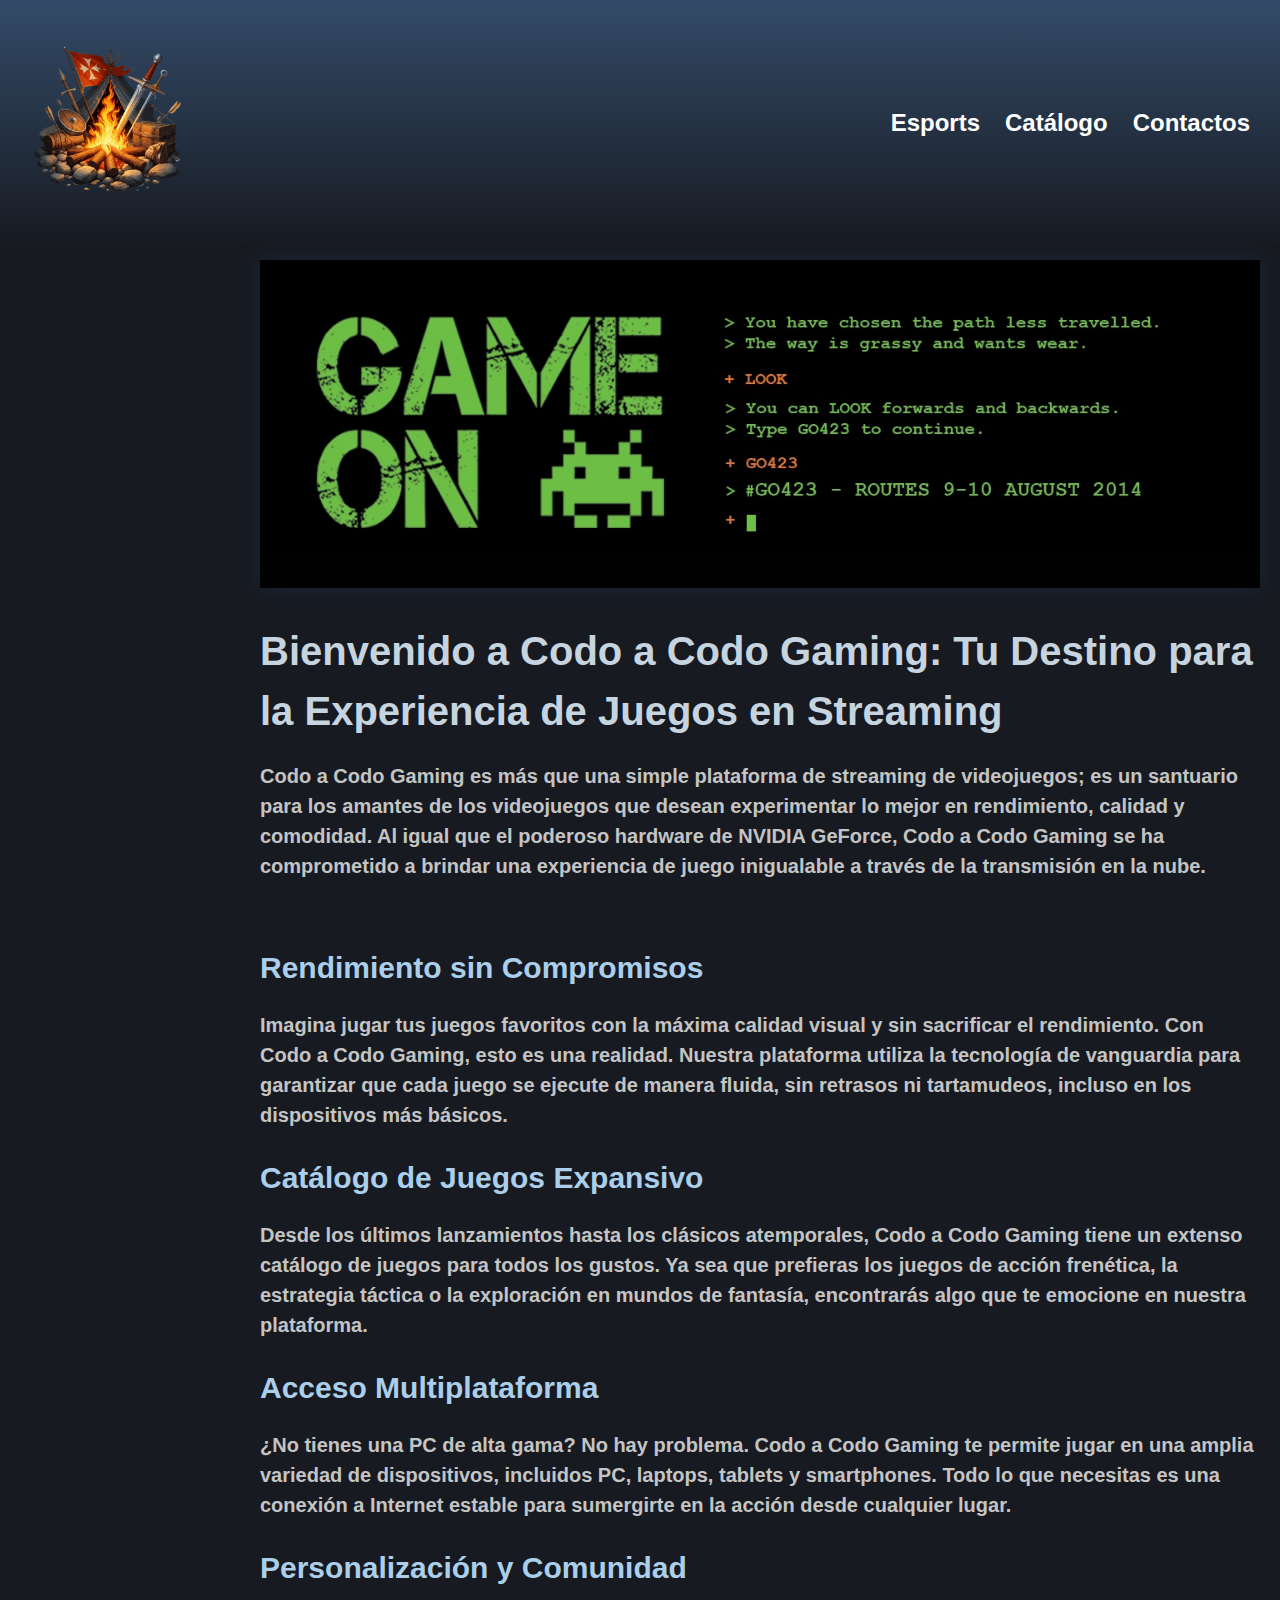
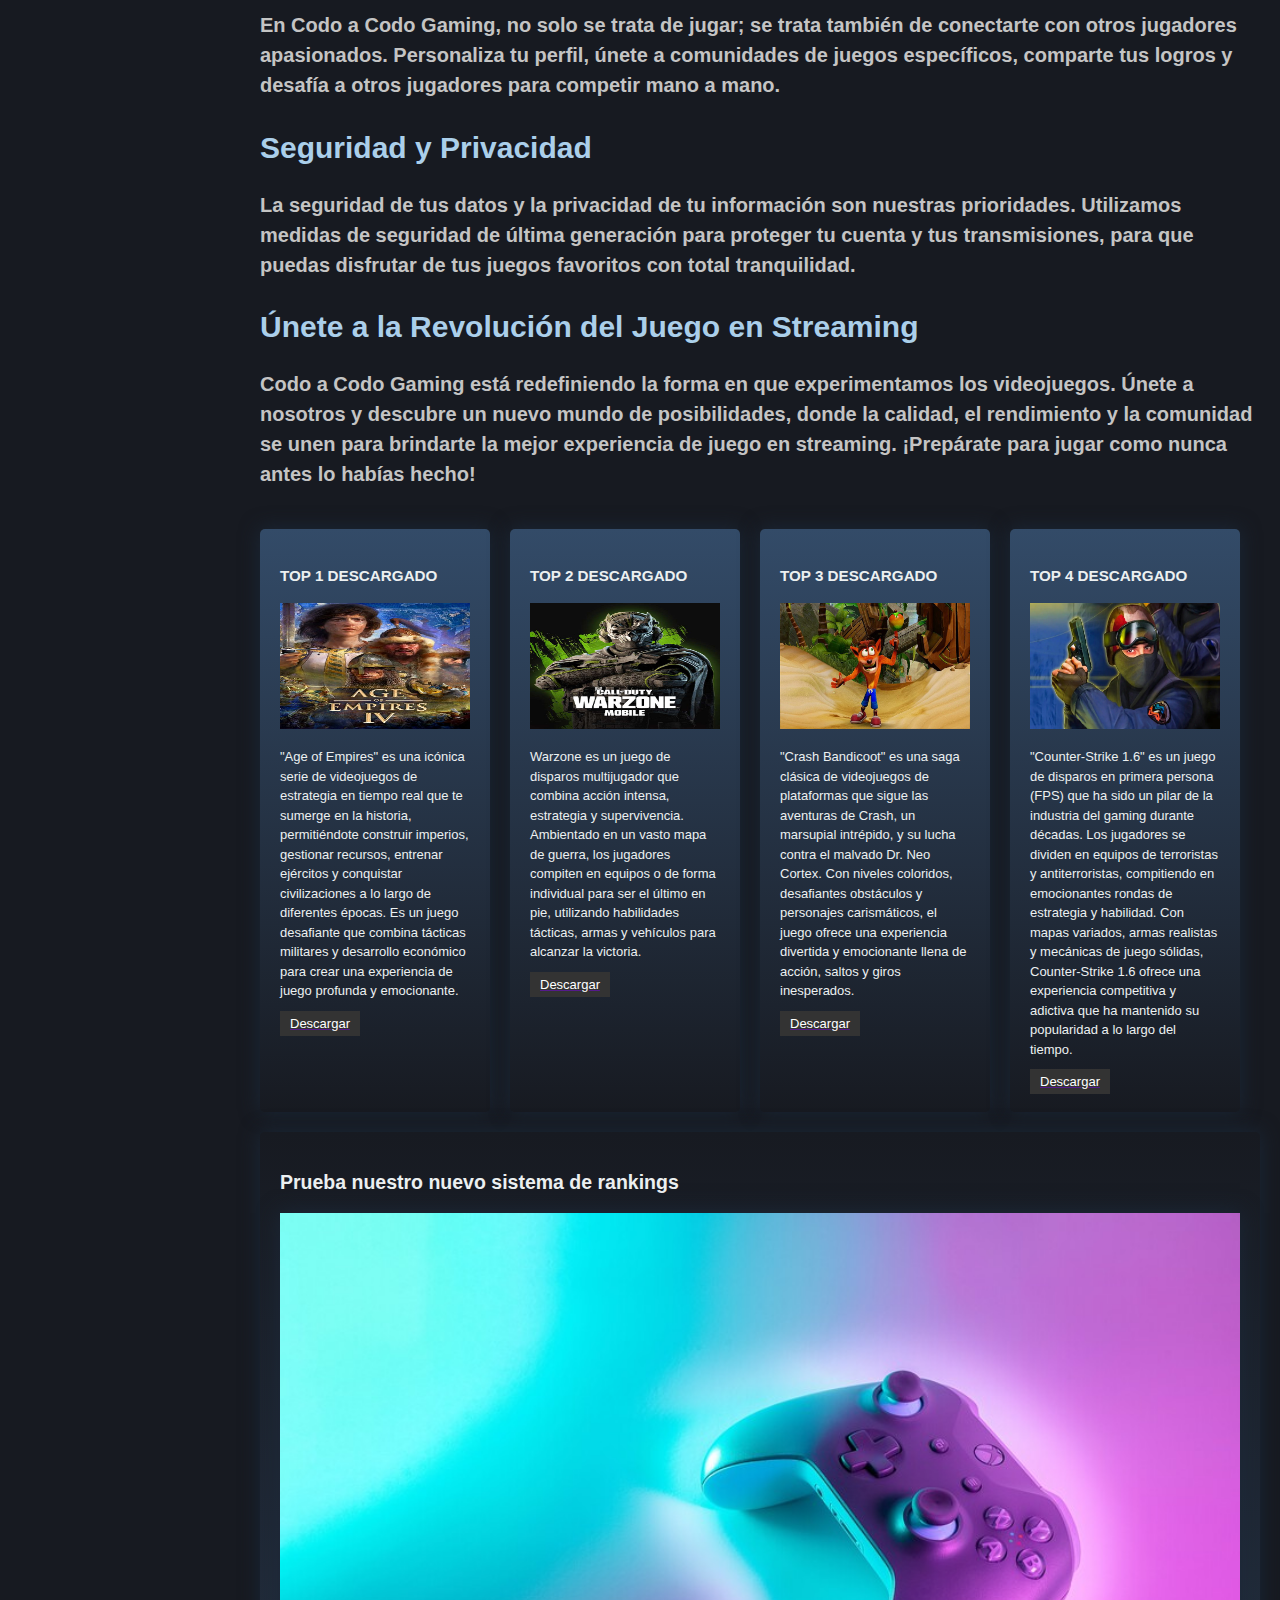
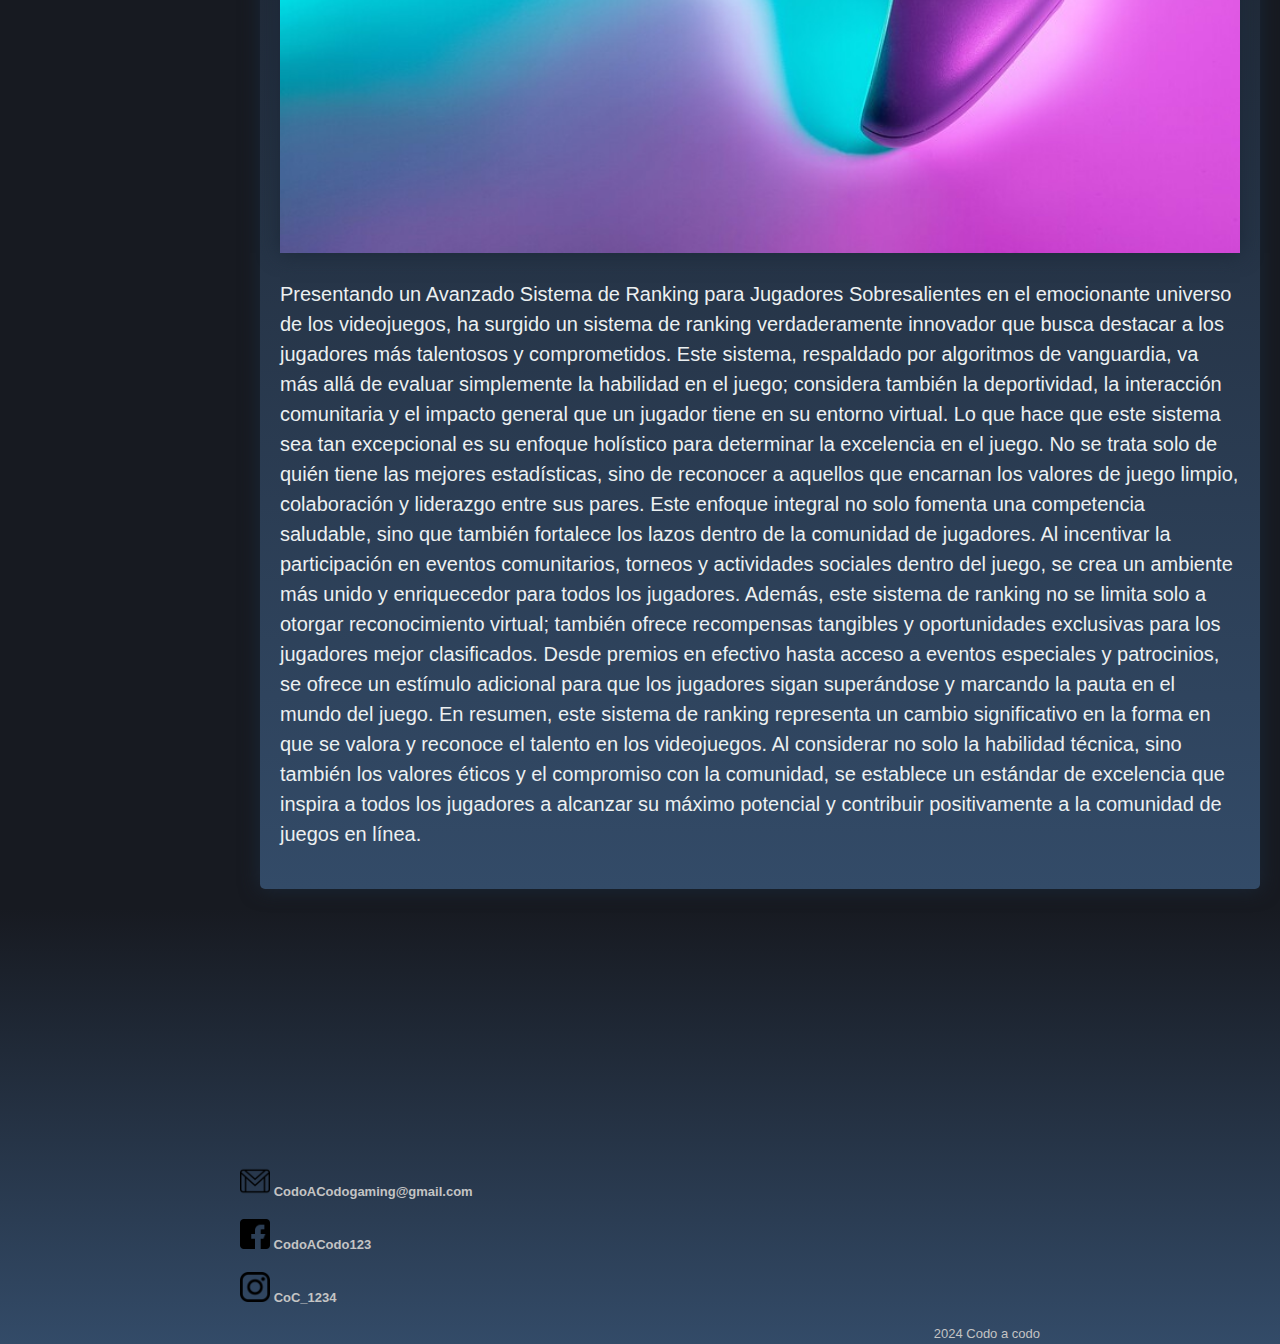
<file: index.html>
<!DOCTYPE html>
<html lang="es">

  <head>
    <meta charset="UTF-8" />
    <meta name="viewport" content="width=device-width, initial-scale=1.0" />
    <link rel="icon" href="images/icono.png" type="image/png" />
    <title>Codo a Codo Gaming</title>
    <link rel="stylesheet" type="text/css" href="grid.css" />
    <link rel="stylesheet" type="text/css" href="header.css" />
  </head>
  <body>
    <!-- Aca pongo el header del archivo header.js -->
    <header id="header-placeholder"></header>
    <main class="container">
      <div class="article">
        <div class="contenedorbienvenida">
          <section class="seccion0">
            <img class="banner1" src="images/banner1.jpg" alt="banner1" />
            <h1>
              Bienvenido a Codo a Codo Gaming: Tu Destino para la Experiencia de
              Juegos en Streaming
            </h1>
            <article>
              <h3>
                Codo a Codo Gaming es más que una simple plataforma de streaming
                de videojuegos; es un santuario para los amantes de los
                videojuegos que desean experimentar lo mejor en rendimiento,
                calidad y comodidad. Al igual que el poderoso hardware de NVIDIA
                GeForce, Codo a Codo Gaming se ha comprometido a brindar una
                experiencia de juego inigualable a través de la transmisión en
                la nube.
              </h3>
              <br />
              <h2>Rendimiento sin Compromisos</h2>
              <h3>
                Imagina jugar tus juegos favoritos con la máxima calidad visual
                y sin sacrificar el rendimiento. Con Codo a Codo Gaming, esto es
                una realidad. Nuestra plataforma utiliza la tecnología de
                vanguardia para garantizar que cada juego se ejecute de manera
                fluida, sin retrasos ni tartamudeos, incluso en los dispositivos
                más básicos.
              </h3>
              <h2>Catálogo de Juegos Expansivo</h2>
              <h3>
                Desde los últimos lanzamientos hasta los clásicos atemporales,
                Codo a Codo Gaming tiene un extenso catálogo de juegos para
                todos los gustos. Ya sea que prefieras los juegos de acción
                frenética, la estrategia táctica o la exploración en mundos de
                fantasía, encontrarás algo que te emocione en nuestra
                plataforma.
              </h3>
              <h2>Acceso Multiplataforma</h2>
              <h3>
                ¿No tienes una PC de alta gama? No hay problema. Codo a Codo
                Gaming te permite jugar en una amplia variedad de dispositivos,
                incluidos PC, laptops, tablets y smartphones. Todo lo que
                necesitas es una conexión a Internet estable para sumergirte en
                la acción desde cualquier lugar.
              </h3>
              <h2>Personalización y Comunidad</h2>
              <h3>
                En Codo a Codo Gaming, no solo se trata de jugar; se trata
                también de conectarte con otros jugadores apasionados.
                Personaliza tu perfil, únete a comunidades de juegos
                específicos, comparte tus logros y desafía a otros jugadores
                para competir mano a mano.
              </h3>
              <h2>Seguridad y Privacidad</h2>
              <h3>
                La seguridad de tus datos y la privacidad de tu información son
                nuestras prioridades. Utilizamos medidas de seguridad de última
                generación para proteger tu cuenta y tus transmisiones, para que
                puedas disfrutar de tus juegos favoritos con total tranquilidad.
              </h3>
              <h2>Únete a la Revolución del Juego en Streaming</h2>
              <h3>
                Codo a Codo Gaming está redefiniendo la forma en que
                experimentamos los videojuegos. Únete a nosotros y descubre un
                nuevo mundo de posibilidades, donde la calidad, el rendimiento y
                la comunidad se unen para brindarte la mejor experiencia de
                juego en streaming. ¡Prepárate para jugar como nunca antes lo
                habías hecho!
              </h3>
            </article>
          </section>
        </div>

        <div class="contenedortops">
          <section class="seccion1">
            <h3>TOP 1 DESCARGADO</h3>
            <a class="textoseccion1" href="#"
              ><img
                src="images/Capa_do_jogo_Age_of_Empires_IV.jpg"
                width="190"
                height="126"
                alt=""
            /></a>
            <p>
              "Age of Empires" es una icónica serie de videojuegos de estrategia
              en tiempo real que te sumerge en la historia, permitiéndote
              construir imperios, gestionar recursos, entrenar ejércitos y
              conquistar civilizaciones a lo largo de diferentes épocas. Es un
              juego desafiante que combina tácticas militares y desarrollo
              económico para crear una experiencia de juego profunda y
              emocionante.
            </p>
            <a href=""><span class="button">Descargar</span></a>
          </section>
          <section class="seccion2">
            <h3>TOP 2 DESCARGADO</h3>
            <a class="textoseccion1" href="#"
              ><img
                src="images/gametiles_com.activision.callofduty.warzone.jpg"
                width="190"
                height="126"
                alt=""
            /></a>
            <p>
              Warzone es un juego de disparos multijugador que combina acción
              intensa, estrategia y supervivencia. Ambientado en un vasto mapa
              de guerra, los jugadores compiten en equipos o de forma individual
              para ser el último en pie, utilizando habilidades tácticas, armas
              y vehículos para alcanzar la victoria.
            </p>
            <a href=""><span class="button">Descargar</span></a>
          </section>
          <section class="seccion3">
            <h3>TOP 3 DESCARGADO</h3>
            <a class="textoseccion1" href="#"
              ><img src="images/picture3.jpg" width="190" height="126" alt=""
            /></a>
            <p>
              "Crash Bandicoot" es una saga clásica de videojuegos de
              plataformas que sigue las aventuras de Crash, un marsupial
              intrépido, y su lucha contra el malvado Dr. Neo Cortex. Con
              niveles coloridos, desafiantes obstáculos y personajes
              carismáticos, el juego ofrece una experiencia divertida y
              emocionante llena de acción, saltos y giros inesperados.
            </p>
            <a href=""><span class="button">Descargar</span></a>
          </section>
          <section class="seccion4">
            <h3>TOP 4 DESCARGADO</h3>
            <a class="textoseccion1" href="#"
              ><img
                src="images/maxresdefault.webp"
                width="190"
                height="126"
                alt=""
            /></a>
            <p>
              "Counter-Strike 1.6" es un juego de disparos en primera persona
              (FPS) que ha sido un pilar de la industria del gaming durante
              décadas. Los jugadores se dividen en equipos de terroristas y
              antiterroristas, compitiendo en emocionantes rondas de estrategia
              y habilidad. Con mapas variados, armas realistas y mecánicas de
              juego sólidas, Counter-Strike 1.6 ofrece una experiencia
              competitiva y adictiva que ha mantenido su popularidad a lo largo
              del tiempo.
            </p>
            <a href=""><span class="button">Descargar</span></a>
          </section>
        </div>

        <div class="contenedortops2">
          <section class="seccion5">
            <h2>Prueba nuestro nuevo sistema de rankings</h2>
            <a class="textoseccion1" href="#"
              ><img src="images/840_560.jpeg" class="banner1" alt=""
            /></a>
            <p class="SistemaRanking">
              Presentando un Avanzado Sistema de Ranking para Jugadores
              Sobresalientes en el emocionante universo de los videojuegos, ha
              surgido un sistema de ranking verdaderamente innovador que busca
              destacar a los jugadores más talentosos y comprometidos. Este
              sistema, respaldado por algoritmos de vanguardia, va más allá de
              evaluar simplemente la habilidad en el juego; considera también la
              deportividad, la interacción comunitaria y el impacto general que
              un jugador tiene en su entorno virtual. Lo que hace que este
              sistema sea tan excepcional es su enfoque holístico para
              determinar la excelencia en el juego. No se trata solo de quién
              tiene las mejores estadísticas, sino de reconocer a aquellos que
              encarnan los valores de juego limpio, colaboración y liderazgo
              entre sus pares. Este enfoque integral no solo fomenta una
              competencia saludable, sino que también fortalece los lazos dentro
              de la comunidad de jugadores. Al incentivar la participación en
              eventos comunitarios, torneos y actividades sociales dentro del
              juego, se crea un ambiente más unido y enriquecedor para todos los
              jugadores. Además, este sistema de ranking no se limita solo a
              otorgar reconocimiento virtual; también ofrece recompensas
              tangibles y oportunidades exclusivas para los jugadores mejor
              clasificados. Desde premios en efectivo hasta acceso a eventos
              especiales y patrocinios, se ofrece un estímulo adicional para que
              los jugadores sigan superándose y marcando la pauta en el mundo
              del juego. En resumen, este sistema de ranking representa un
              cambio significativo en la forma en que se valora y reconoce el
              talento en los videojuegos. Al considerar no solo la habilidad
              técnica, sino también los valores éticos y el compromiso con la
              comunidad, se establece un estándar de excelencia que inspira a
              todos los jugadores a alcanzar su máximo potencial y contribuir
              positivamente a la comunidad de juegos en línea.
            </p>
          </section>
        </div>
      </div>
    </main>


    <footer id="footer-container" class="footer">
    </footer>
    <script src="js/header.js"></script>
    <script src="js/footer.js"></script>
  </body>
</html>
</file>
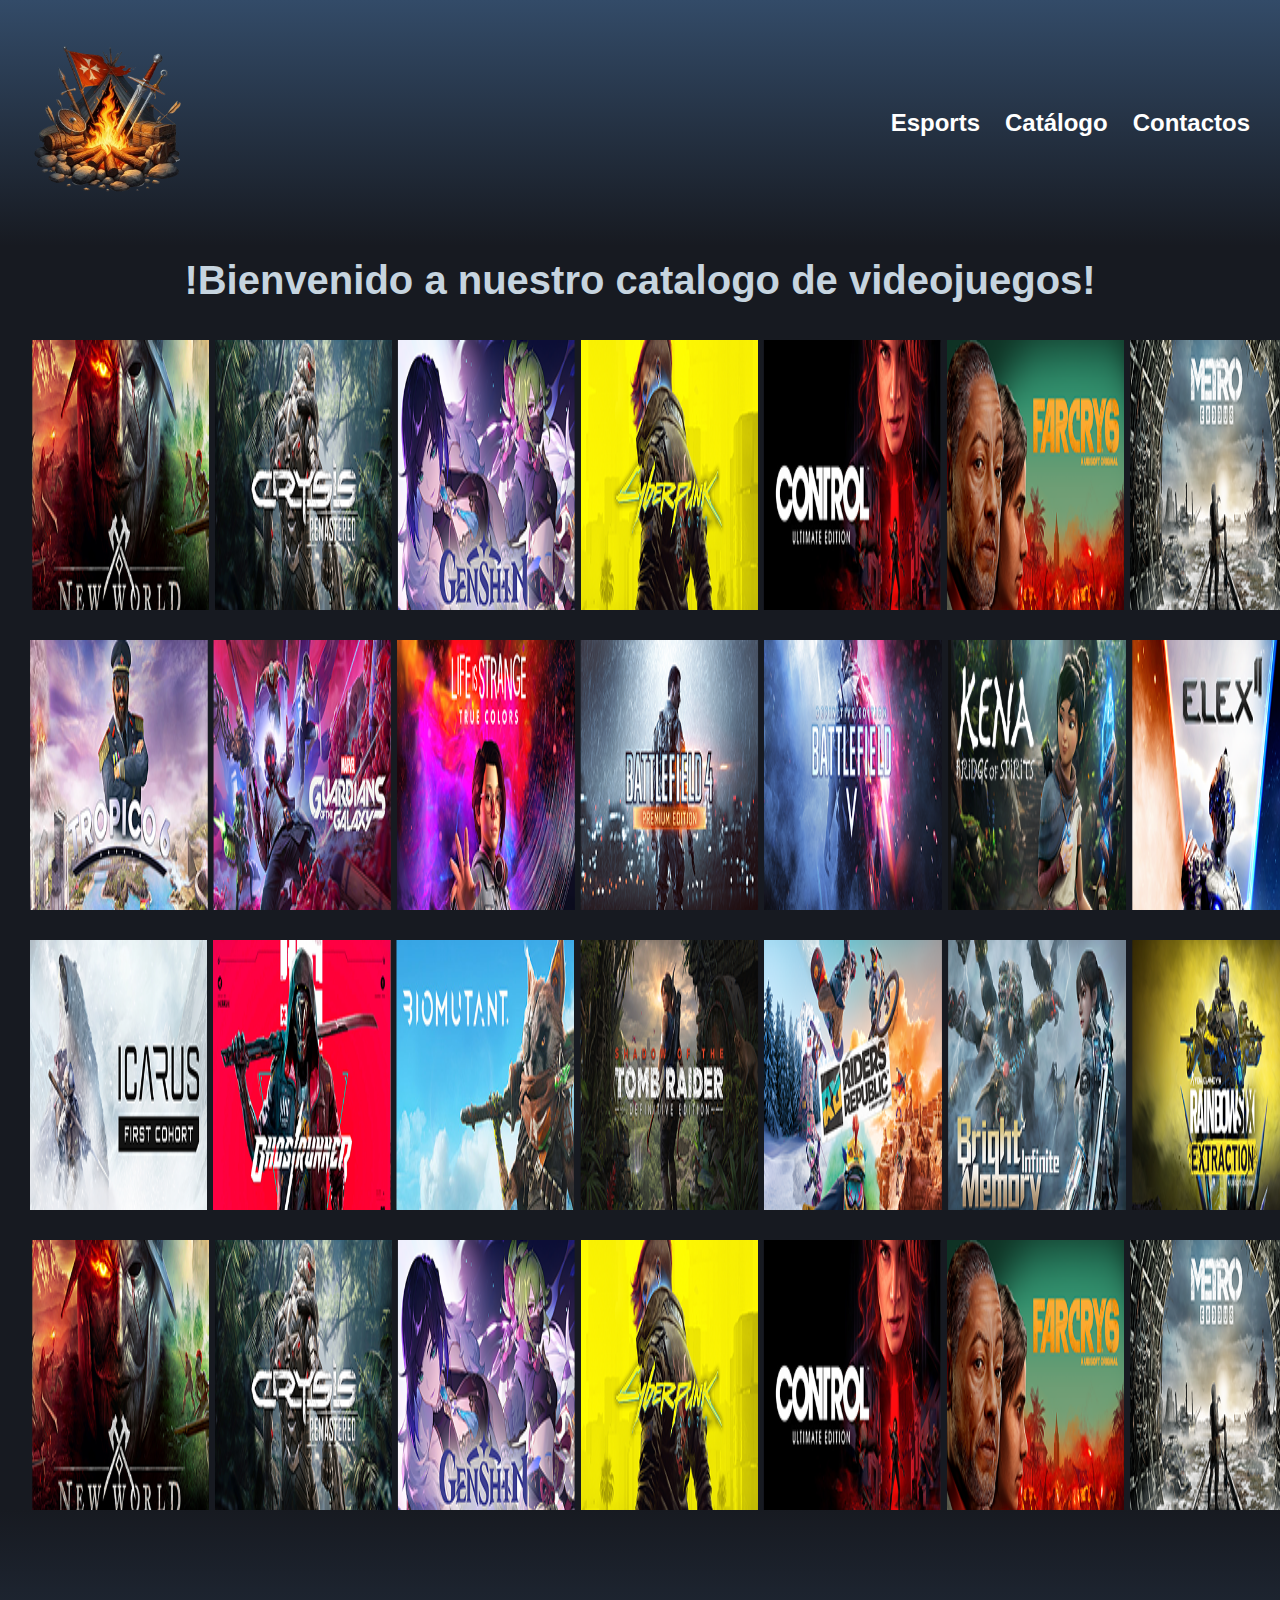
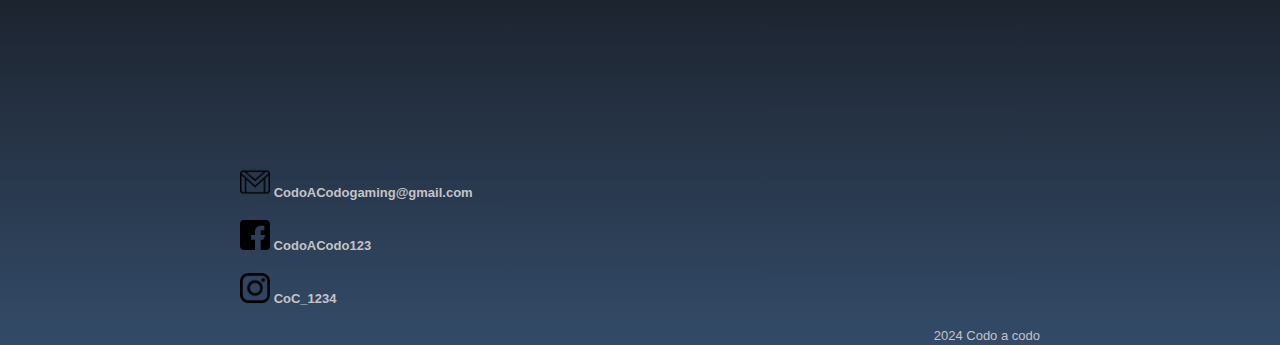
<file: Catalogo.html>
<!DOCTYPE html>
<html lang="es">
  <head>
    <meta charset="UTF-8" />
    <meta name="viewport" content="width=device-width, initial-scale=1.0" />
    <title>Catalogo</title>

    <link rel="icon" href="images/icono.png" type="image/png" />
    <link rel="stylesheet" href="grid.css" />
    <link rel="stylesheet" type="text/css" href="header.css" />
  </head>
  <body>
    <header id="header-placeholder"></header>
   

  
   
      <main class="container2">
        <section class="catalogo">
          <strong>!Bienvenido a nuestro catalogo de videojuegos!</strong>
        </section>
        
        <div class="carrusel-1 carrusel">
          <div class="img-container">
              <img src="images/1st-ld.png" alt="">
              <img src="images/1st-ld.png" alt="">
          </div>

      </div>
      <div class="carrusel-2 carrusel">
        <div class="img-container">
          <img src="images/2nd-ld.png" alt="" />
          <img src="images/2nd-ld.png" alt="" />
        </div>
      </div>
      <div class="carrusel-3 carrusel">
        <div class="img-container">
          <img src="images/3rd-ld.png" alt="" />
          <img src="images/3rd-ld.png" alt="" />
        </div>
      </div>
      <div class="carrusel-1 carrusel">
        <div class="img-container">
          <img src="images/1st-ld.png" alt="" />
          <img src="images/1st-ld.png" alt="" />
        </div>

    </div>
    
      </main>
      <footer id="footer-container" class="footer">
      </footer>
      <script src="js/header.js"></script>
      <script src="js/footer.js"></script>
</body>
</html>
</file>
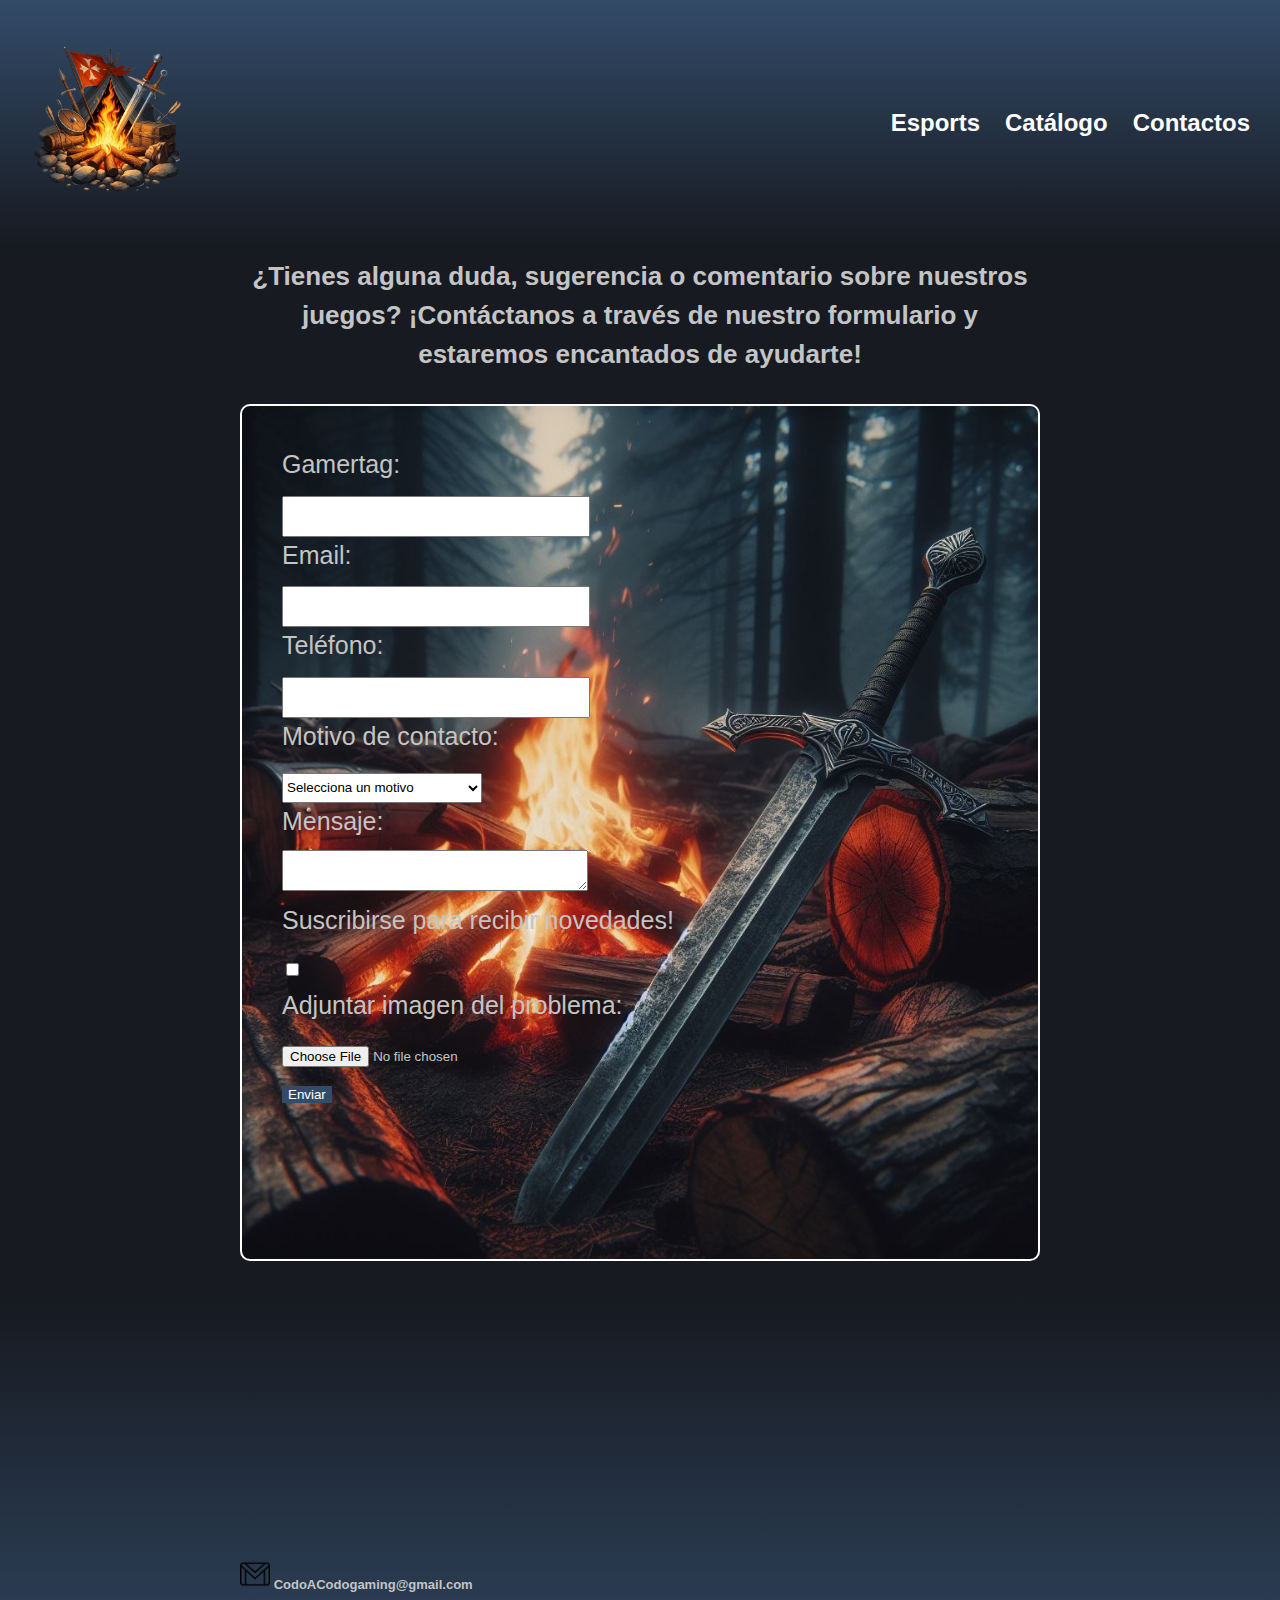
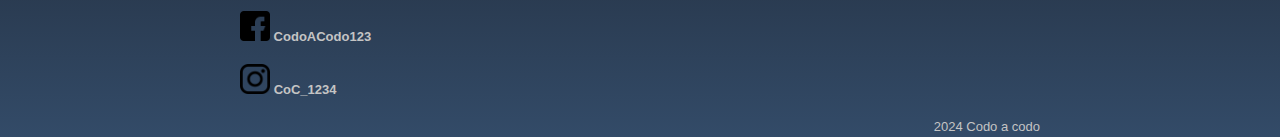
<file: Contacto.html>
<!DOCTYPE html>
<html lang="es">
  <head>
    <meta charset="UTF-8" />
    <meta name="viewport" content="width=device-width, initial-scale=1.0" />
    <title>Contacto</title>
    <link rel="icon" href="images/icono.png" type="image/png" />
    <link rel="stylesheet" href="grid.css" />
    <link rel="stylesheet" type="text/css" href="header.css" />
  </head>
  <body>
  
    <header id="header-placeholder"></header>
    <!-- Aca iria el contenido de la pagina -->
    <div class="container">
      <div class="contactanos">
          <h1>¿Tienes alguna duda, sugerencia o comentario sobre nuestros juegos? ¡Contáctanos a través de nuestro formulario y estaremos encantados de ayudarte!</h1>
      </div>
      <section>
          <div class="formulario">
              <form id="contactForm" onsubmit="return validarFormulario()">
                  <label for="gamertag">Gamertag:</label>
                  <input type="text" id="gamertag" name="gamertag" required><br>

                  <label for="email">Email:</label>
                  <input type="email" id="email" name="email" required><br>

                  <label for="telefono">Teléfono:</label>
                  <input type="tel" id="telefono" name="telefono" required><br>

                  <label for="motivo">Motivo de contacto:</label>
                  <select id="motivo" name="motivo" required>
                      <option value="">Selecciona un motivo</option>
                      <option value="consulta">Consulta</option>
                      <option value="sugerencia">Sugerencia</option>
                      <option value="queja">Queja</option>
                  </select><br>

                  <label for="mensaje">Mensaje:</label>
                  <textarea id="mensaje" name="mensaje" rows="4" cols="50" required></textarea><br>

                  <label for="suscripcion">Suscribirse para recibir novedades!
                  </label>
                  <input type="checkbox" id="suscripcion" name="suscripcion"><br>

                  <label for="imagen">Adjuntar imagen del problema:</label>
                  <input type="file" id="imagen" name="imagen"><br>

                  <input type="submit" value="Enviar">
              </form>
          </div>
      </section>
  </div>
  <div class="space"></div>
    <!-- Aca iria el footer -->
    <footer id="footer-container" class="footer">
    </footer>
    <script src="js/header.js"></script>
    <script src="js/footer.js"></script>
    <script src="js/formulario.js"></script>
  </body>
</html>
</file>
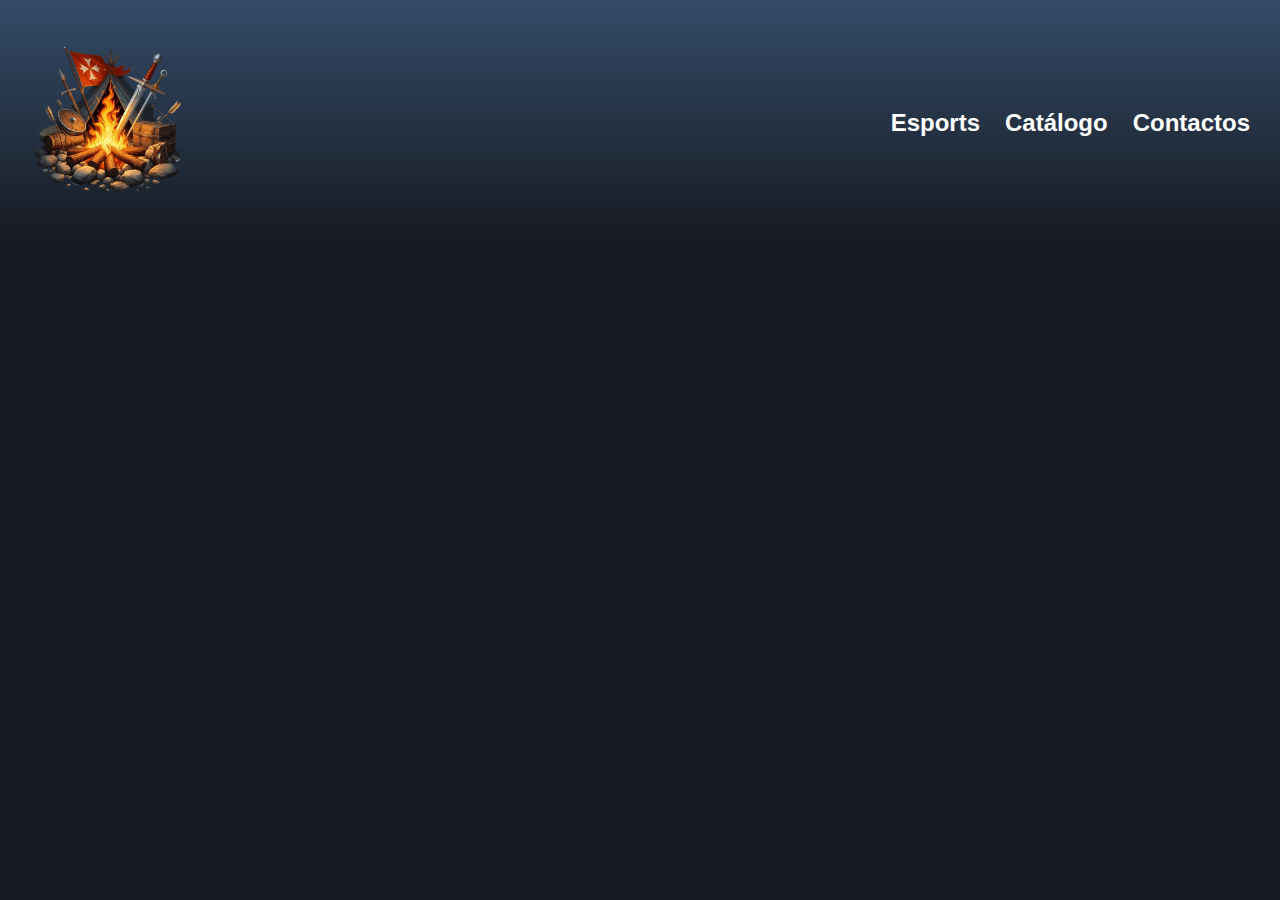
<file: Esports.html>
<!DOCTYPE html>
<html lang="es">
  <head>
    <meta charset="UTF-8" />
    <meta name="viewport" content="width=device-width, initial-scale=1.0" />
    <title>Sobre nosotros</title>
    <link rel="icon" href="images/icono.png" type="image/png" />
    <link rel="stylesheet" href="grid.css" />
    <link rel="stylesheet" type="text/css" href="header.css" />
  </head>
  <body>
    <!-- Aca pongo el header del archivo header.js -->
    <header id="header-placeholder"></header>

    <!-- Aca iria el contenido de la pagina -->
    <div>
      <!-- Solucionar que el primer <p> no quede escondido abajo de la navbar -->
      <p>
        Lorem ipsum dolor sit amet, consectetur adipisicing elit. Similique
        laboriosam nostrum ipsam eaque quisquam atque deserunt placeat,
        quibusdam necessitatibus neque repellendus accusamus aliquid
        exercitationem nesciunt qui tempora. Doloribus, blanditiis temporibus?
      </p>
      <p>
        Lorem ipsum dolor sit amet, consectetur adipisicing elit. Similique
        laboriosam nostrum ipsam eaque quisquam atque deserunt placeat,
        quibusdam necessitatibus neque repellendus accusamus aliquid
        exercitationem nesciunt qui tempora. Doloribus, blanditiis temporibus?
      </p>
      <p>
        Lorem ipsum dolor sit amet, consectetur adipisicing elit. Similique
        laboriosam nostrum ipsam eaque quisquam atque deserunt placeat,
        quibusdam necessitatibus neque repellendus accusamus aliquid
        exercitationem nesciunt qui tempora. Doloribus, blanditiis temporibus?
      </p>
    </div>
    <!-- Aca iria el footer -->
    <script src="js/header.js"></script>
  </body>
</html>
</file>
<file: grid.css>
body {
  font-family: "Trebuchet MS", Arial, Helvetica, sans-serif;
  font-size: 13px;
  background-color: #171a21;
  color: #c4c4c4;
  margin: 0;
  line-height: 1.5;
}

.container {
  max-width: 1200px;
  margin-top: 100px;
  margin: 0 auto;
  padding-top: 250px;
}

.article {
  display: grid;
  grid-template-columns: repeat(2, 1fr);
  grid-gap: 20px;
  padding: 20px;
}
img.banner1 {
  width: 100%;
  height: auto;
  box-shadow: 0 0 20px rgba(27, 40, 56, 1.5);
}

.contenedorbienvenida {

  grid-column: span 2;
}

/* Estilos para el texto del mensaje de bienvenida */
.contenedorbienvenida h1 {
  font-size: 40px;
  margin-bottom: 20px;
  color: #c6d4df;
}
.contenedorbienvenida h2 {
  font-size: 30px;
  margin-bottom: 20px;
  color: #abcfea;
}
.contenedorbienvenida h3 {
  font-size: 20px;
  margin-bottom: 20px;
}

.contenedortops {
  display: grid;
  grid-template-columns: repeat(4, 1fr);
  grid-gap: 20px;
}

.contenedortops2 {
  grid-column: span 2;
}

.seccion1,
.seccion2,
.seccion3,
.seccion4,
.seccion5 {
  background: linear-gradient(to bottom, #334b68, #171a21);
  padding: 20px;
  color: #ecf0f1;
  border-radius: 5px;
  box-shadow: 0 0 20px rgba(27, 40, 56, 1.5);
}
.seccion5 {
  background: linear-gradient(to top, #334b68, #171a21);
}
.SistemaRanking {
  font-size: 20px;
}

.button {
  background-color: #333;
  color: #fff;
  padding: 5px 10px;
  text-decoration: none;
}

.button:hover {
  background-color: #555;
}

.footer{
  background: linear-gradient(to top, #334b68, #171a21);
}
.FooterTwo{
  display: flex;
  justify-content: flex-end;
}
.logoF{
  width: 30px;
}

/* Media queries para hacer la página responsiva */
@media screen and (max-width: 768px) {
  /* Estilos para dispositivos móviles */
  .navbar {
    background-color: #1b2838;
    text-align: center;
  }


  .article {
    grid-template-columns: 1fr;
  }

  .contenedortops {
    grid-template-columns: repeat(2, 1fr);
  }
}
/* catalogo */
.container2 {
  margin: 0 auto;
  padding-top: 250px;
}
.catalogo{
  display: flex;
  text-align: center;
  justify-content: center;
  font-size: 40px; 
  color: #c6d4df;
}

.carrusel {
  overflow: hidden;
  position: relative;
  width: 100%;
  height: 300px;
}

.img-container {
  position: absolute;
  top: 0;
  left: 0;
  width: 200%;
  height: 100%;
  display: flex;
  padding: 30px;
}

.img-container img {
  width: 50%;
}

.carrusel-1 .img-container {
  animation: desplazar 15s linear infinite;
}

.carrusel-2 .img-container {
  animation: desplazar 10s linear infinite;
}

.carrusel-3 .img-container {
  animation: desplazar 20s linear infinite;
}

@keyframes desplazar {
  100% {
    transform: translateX(-50%);
  }
}

@media (max-width: 768px) {
  .img-container img {
    width: 100%;
  }

  .carrusel-1 .img-container {
    animation-duration: 10s;
  }

  .carrusel-2 .img-container {
    animation-duration: 7s;
  }

  .carrusel-3 .img-container {
    animation-duration: 15s;
  }
}
@media (max-width: 1023px) {
  .img-container img {
    width: 100%;
  }
}
/* aca empieza contacto */
.container {
  max-width: 800px;
  margin: 0 auto;
  padding-top: 240px;
}

.contactanos {
  text-align: center;
  margin-bottom: 30px;
}

.formulario {
  font-size: 25px;
  padding: 40px;
  padding-bottom: 150px;
  border-radius: 10px;
  background-color: transparent;
  background-image: url('images/Designer\ \(3\).jpeg');
  background-size: cover;
  background-repeat: no-repeat;
  border: 2px solid #ffffff;
}

.formulario label {
  display: block;
  margin-bottom: 10px;
}

.formulario input[type="text"],
.formulario input[type="email"],
.formulario input[type="tel"],
.formulario textarea {
  width: 80%;
  max-width: 300px;
  height: 35px;
}

.formulario input[type="submit"] {
  background-color: #334b68;
  color: #ffffff;
  border: none;
  cursor: pointer;
}

.formulario input[type="submit"]:hover {
  background-color: #293c52;
}

.formulario select#motivo {
  width: 100%;
  max-width: 200px;
  height: 30px;
}

.space {
  margin-bottom: 40px;
}

/* Responsividad para pantallas de 768px a 1023px */
@media screen and (max-width: 1023px) {
  .container {
    max-width: 90%;
  }
  .formulario {
    font-size: 16px;
  }
}
/* aca empieza Esports */
</file>
<file: header.css>
.custom-header {
  display: flex;
  justify-content: space-between;
  align-items: center;
  padding: 40px 30px;
  background: linear-gradient(to bottom, #334b68, #171a21);
  color: #fff;
  position: fixed;
  top: 0;
  left: 0;
  right: 0;
  z-index: 1000;
}

.logo {
  display: flex;
  align-items: center;
}

@media (max-width: 1023px) {
  .logo img {
    max-width: 120px; /* Tamaño máximo del logo en dispositivos móviles */
    margin-right: 10px; /* Espacio a la derecha del logo en dispositivos móviles */
  }
}

@media (min-width: 1024px) {
  .logo img {
    max-width: 160px; /* Tamaño máximo del logo en dispositivos desktop */
    margin-right: 20px; /* Espacio a la derecha del logo en dispositivos desktop */
  }
}

nav ul {
  list-style: none;
  display: flex;
}

nav ul li {
  margin-left: 25px;
}

nav ul li a {
  color: #fff;
  text-decoration: none;
  font-weight: bold;
  font-size: x-large;
}

nav ul li a:hover {
  text-decoration: underline;
}

.burger-menu {
  display: none;
  background: none;
  border: none;
  font-size: 45px;
  cursor: pointer;
  color: #fff;
}

.nav-links {
  display: flex;
}

.nav-links.show {
  display: block; /* Ocultar la barra de navegación por defecto */
}

/* Media query para dispositivos móviles */
@media (max-width: 1023px) {
  /* Mostrar el botón del menú hamburguesa en dispositivos móviles */
  .burger-menu {
    display: block;
  }

  /* Mostrar la barra de navegación cuando se abre el menú hamburguesa */
  .nav-links {
    display: none;
  }
  /* Estilos para el menú hamburguesa cuando se muestra */
  .menu-overlay {
    position: fixed;
    top: 0;
    left: 0;
    width: 100%;
    height: 100%;
    background-color: rgba(0, 0, 0, 0.8); /* Fondo semitransparente */
    z-index: 1000;
    display: flex;
    justify-content: flex-end; /* Alinear el contenido a la derecha */
    transform: translateX(100%); /* Inicialmente oculto fuera de la pantalla */
    transition: transform 0.3s ease-in-out;
  }

  .menu-content {
    width: 75%;
    height: 100%;
    background-color: #334b68;
    padding: 100px 20px;
    box-sizing: border-box;
    overflow-y: auto;
    display: flex;
    flex-direction: column;
    justify-content: start;
    align-items: center;
    text-align: center;
  }

  .menu-content ul {
    list-style: none;
    padding: 0;
    margin: 0;
  }

  .menu-content ul li {
    margin-bottom: 35px;
  }

  .menu-content ul li a {
    color: #fff;
    text-decoration: none;
    font-size: 20px;
  }

  .close-btn {
    position: absolute;
    background: none;
    top: 20px;
    right: 20px;
    font-size: 24px;
    color: #fff;
  }

  /* Deslizar el menú hamburguesa desde la derecha hacia el centro */
  .menu-content.show {
    transform: translateX(0);
  }
}

/* Media query para dispositivos desktop */
@media (min-width: 1024px) {
  .burger-menu {
    display: none;
  }

  .close-btn {
    display: none;
  }

  .menu-overlay {
    display: none;
  }
}
</file>
